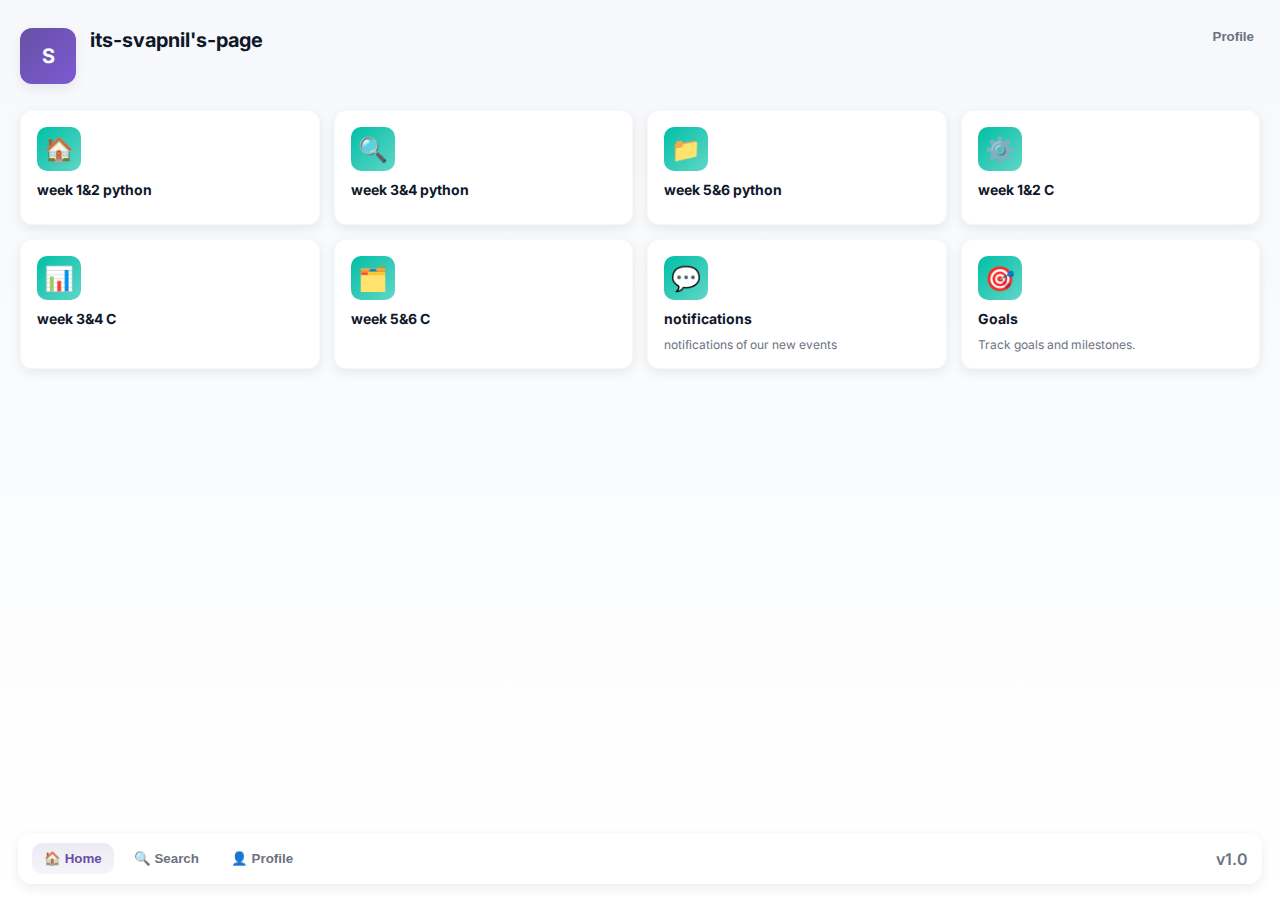
<file: index.html>
<!doctype html>
<html lang="en">
	<head>
		<meta charset="utf-8" />
		<meta name="viewport" content="width=device-width,initial-scale=1" />
		<title>CTP Material Site</title>
		<link href="https://fonts.googleapis.com/css2?family=Inter:wght@300;400;600;700&display=swap" rel="stylesheet">
		<link rel="stylesheet" href="index.css" />
		
	</head>
	<body>
		<header>
			<div class="avatar">S</div>
			<div class="greeting">
				<h1>its-svapnil's-page</h1>
				<p></p>
			</div>
			<div class="helper">
				<button title="Profile" aria-label="Profile" style="background:none;border:0;cursor:pointer;font-weight:600;color:var(--muted)">Profile</button>
			</div>
		</header>

		<main>
			<section class="grid" aria-label="Main options">
				<article class="card" tabindex="0" data-key="1">
					<div class="icon">🏠</div>
					<h3>week 1&2 python</h3>
					<p></p>
				</article>
				<article class="card" tabindex="0" data-key="2">
					<div class="icon">🔍</div>
					<h3>week 3&4 python</h3>
					<p></p>
				</article>
				<article class="card" tabindex="0" data-key="3">
					<div class="icon">📁</div>
					<h3>week 5&6 python</h3>
					<p></p>
				</article>
				<article class="card" tabindex="0" data-key="4">
					<div class="icon">⚙️</div>
					<h3>week 1&2 C</h3>
					<p></p>
				</article>
				<article class="card" tabindex="0" data-key="5">
					<div class="icon">📊</div>
					<h3>week 3&4 C</h3>
					<p></p>
				</article>
				<article class="card" tabindex="0" data-key="6">
					<div class="icon">🗂️</div>
					<h3>week 5&6 C</h3>
					<p></p>
				</article>
				<article class="card" tabindex="0" data-key="7">
					<div class="icon">💬</div>
					<h3>notifications</h3>
					<p>notifications of our new events</p>
				</article>
				<article class="card" tabindex="0" data-key="8">
					<div class="icon">🎯</div>
					<h3>Goals</h3>
					<p>Track goals and milestones.</p>
				</article>
			</section>
		</main>


		<div class="bottombar" role="navigation" aria-label="Bottom navigation">
			<nav>
				<button class="active" data-action="home">🏠 Home</button>
				<button data-action="search">🔍 Search</button>
				<button data-action="profile">👤 Profile</button>
			</nav>
			<div style="display:flex;gap:8px;color:var(--muted);font-weight:600">v1.0</div>
		</div>

		<div class="toast" id="toast">Action</div>

		<script src="index.js"></script>
	</body>
</html>
</file>
<file: index.css>
:root{
				--bg:#f6f8fb;
				--card:#ffffff;
				--primary:#6750A4;
				--accent:#00BFA6;
				--muted:#6b7280;
				--shadow: 0 4px 12px rgba(16,24,40,0.08);
			}
			*{box-sizing:border-box}
			html,body{height:100%}
			body{
				margin:0;
				font-family:Inter,system-ui,Arial,Helvetica,sans-serif;
				background:linear-gradient(180deg,var(--bg),#ffffff);
				color:#0f172a;
				-webkit-font-smoothing:antialiased;
				-moz-osx-font-smoothing:grayscale;
				display:flex;  
				flex-direction:column;
			}
			header{
				padding:28px 20px 6px;
				display:flex;
				align-items:flex-start;
				gap:14px;
			}
			.avatar{
				width:56px;height:56px;border-radius:12px;background:linear-gradient(135deg,var(--primary),#7c5ad4);
				display:flex;align-items:center;justify-content:center;color:white;font-weight:700;font-size:20px;
				box-shadow:var(--shadow);
			}
			.greeting{flex:1}
			.greeting h1{margin:0;font-size:20px;font-weight:700}
			.greeting p{margin:4px 0 0;color:var(--muted);font-size:14px}

			main{padding:20px;flex:1;display:flex;flex-direction:column;gap:18px}
			.grid{
				display:grid;grid-template-columns:repeat(4,1fr);gap:14px;align-items:stretch
			}
			.card{
				background:var(--card);border-radius:12px;padding:16px;display:flex;flex-direction:column;gap:10px;align-items:flex-start;
				box-shadow:var(--shadow);cursor:pointer;transition:transform .16s ease, box-shadow .16s ease;
				border:1px solid rgba(15,23,42,0.03);
			}
			.card:focus{outline:2px solid rgba(0,0,0,0.06);outline-offset:2px}
			.card:hover{transform:translateY(-6px)}
			.card .icon{
				font-size:24px;background:linear-gradient(135deg,var(--accent),#61d6c7);width:44px;height:44px;border-radius:10px;display:flex;align-items:center;justify-content:center;color:white
			}
			.card h3{margin:0;font-size:14px}
			.card p{margin:0;color:var(--muted);font-size:12px}

			/* bottom bar */
			.bottombar{
				position:sticky;bottom:16px;margin:0 18px;padding:10px 14px;background:linear-gradient(180deg,white,rgba(255,255,255,0.95));border-radius:14px;display:flex;align-items:center;justify-content:space-between;gap:12px;box-shadow:var(--shadow);
			}
			.bottombar nav{display:flex;gap:8px}
			.bottombar button{
				background:transparent;border:none;padding:8px 12px;border-radius:10px;cursor:pointer;color:var(--muted);display:flex;align-items:center;gap:8px;transition:all .14s ease;font-weight:600
			}
			.bottombar button.active{color:var(--primary);background:linear-gradient(180deg,rgba(103,80,164,0.12),rgba(103,80,164,0.06));}
			.bottombar button:focus{outline:2px solid rgba(99,102,241,0.18);outline-offset:3px}

			.helper{display:flex;align-items:center;gap:12px}

			/* responsive */
			@media (max-width:900px){
				.grid{grid-template-columns:repeat(2,1fr)}
			}
			@media (max-width:480px){
				header{padding:20px}
				.grid{grid-template-columns:repeat(2,1fr);gap:8px}
				.card{padding:12px}
				.avatar{width:48px;height:48px}
				.bottombar{margin:0 10px}
			}

			/* small toast */
			.toast{position:fixed;left:50%;transform:translateX(-50%);bottom:70px;background:#101827;color:white;padding:10px 16px;border-radius:999px;box-shadow:0 6px 22px rgba(2,6,23,0.35);opacity:0;pointer-events:none;transition:opacity .18s ease}
			.toast.show{opacity:1;pointer-events:auto}







			.image-grid {
  display: grid;
  grid-template-columns: repeat(3, 1fr);
  gap: 18px;
  margin-top: 24px;
}
.img-wrapper {
  position: relative;
  border-radius: 12px;
  overflow: hidden;
  box-shadow: var(--shadow);
  background: var(--card);
  cursor: pointer;
  transition: transform .16s;
}
.img-wrapper:hover {
  transform: translateY(-4px) scale(1.03);
}
.img-number {
  position: absolute;
  top: 8px;
  left: 8px;
  background: var(--primary);
  color: #fff;
  font-weight: bold;
  border-radius: 50%;
  width: 28px;
  height: 28px;
  display: flex;
  align-items: center;
  justify-content: center;
  z-index: 2;
  font-size: 15px;
  box-shadow: 0 2px 8px rgba(0,0,0,0.08);
}
.gallery-img {
  width: 100%;
  height: 180px;
  object-fit: cover;
  display: block;
  border-radius: 12px;
}

/* Modal for options */
.img-modal {
  display: none;
  position: fixed;
  z-index: 1001;
  left: 0; top: 0; right: 0; bottom: 0;
  background: rgba(0,0,0,0.18);
  align-items: center;
  justify-content: center;
}
.img-modal.show {
  display: flex;
}
.img-modal-content {
  background: #fff;
  padding: 24px 32px;
  border-radius: 16px;
  box-shadow: var(--shadow);
  display: flex;
  flex-direction: column;
  gap: 16px;
}
.img-modal-btn {
  padding: 10px 18px;
  border: none;
  border-radius: 8px;
  background: var(--primary);
  color: #fff;
  font-weight: 600;
  cursor: pointer;
  font-size: 16px;
  transition: background .14s;
}
.img-modal-btn:last-child {
  background: var(--muted);
}
.img-modal-btn:hover {
  background: var(--accent);
}

/* Fullscreen overlay */
.img-fullscreen {
  display: none;
  position: fixed;
  z-index: 2000;
  left: 0; top: 0; right: 0; bottom: 0;
  background: rgba(0,0,0,0.95);
  align-items: center;
  justify-content: center;
  flex-direction: column;
}
.img-fullscreen.show {
  display: flex;
}
.img-fullscreen img {
  max-width: 90vw;
  max-height: 85vh;
  border-radius: 12px;
  box-shadow: 0 8px 32px rgba(0,0,0,0.25);
}
.img-close {
  position: absolute;
  top: 32px;
  right: 48px;
  background: none;
  border: none;
  color: #fff;
  font-size: 38px;
  font-weight: bold;
  cursor: pointer;
  z-index: 10;
  transition: color .14s;
}
.img-close:hover {
  color: var(--accent);
}





.img-fullscreen img {
  transition: transform 0.18s;
}
.img-fullscreen img {
  transition: transform 0.18s;
  cursor: grab;
}
</file>
